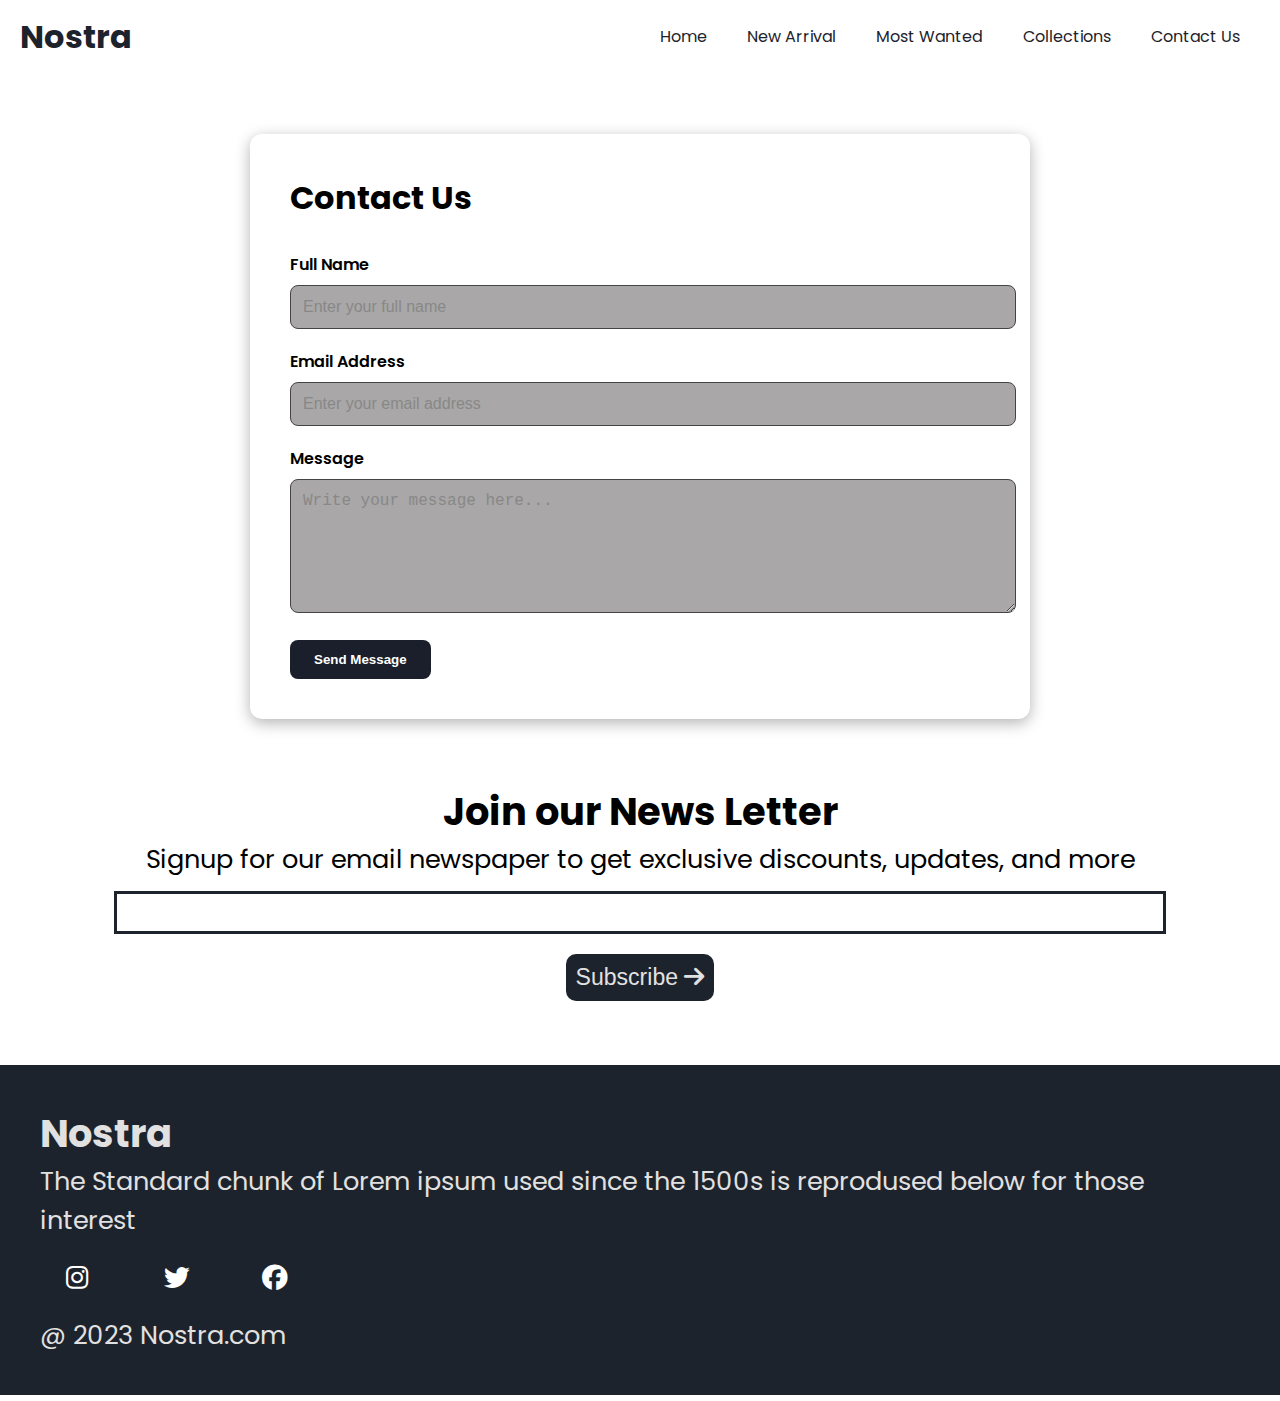
<file: contact.html>
<!DOCTYPE html>
<html lang="en">

<head>
    <meta charset="UTF-8">
    <meta name="viewport" content="width=device-width, initial-scale=1.0">
    <title>Nostra</title>
    <!--Link CSS File-->
    <link rel="stylesheet" href="style.css">
    <!--Link Google Fonts-->
    <link rel="preconnect" href="https://fonts.googleapis.com">
    <link rel="preconnect" href="https://fonts.gstatic.com" crossorigin>
    <link href="https://fonts.googleapis.com/css2?family=Poppins:wght@400;500;700&display=swap" rel="stylesheet">

    <!--Link Font Awesome-->
    <link rel="stylesheet" href="https://cdnjs.cloudflare.com/ajax/libs/font-awesome/6.4.2/css/all.min.css">

</head>

<body>

    <!--Navigation Bar-->
    <nav class="navbar">
        <h1>Nostra</h1>
        <div class="navbar-links">
            <p class="navbar-link"><a href="index.html">Home</a></p>
            <p class="navbar-link"><a href="#new-arrival">New Arrival</a></p>
            <p class="navbar-link"><a href="#most-wanted">Most Wanted</a></p>
            <p class="navbar-link"><a href="collections.html">Collections</a></p>
            <p class="navbar-link"><a href="./contactus.html">Contact Us</a></p>
        </div>


        <div class="navbar-menu-toggle">
            <i id="side-navbar-activate" class="fa-solid fa-bars"></i>
        </div>
    </nav>

    <!--Side Navbar-->

    <div class="side-navbar">
        <p style="text-align: right;">
            <i id="side-navbar-close" class="fa-solid fa-xmark"></i>
        </p>
        <div class="side-navbar-links">

            <p class="side-navbar-link"><a href="./index.html">Home</a></p>
            <p class="side-navbar-link"><a href="#new-arrival">New Arrival</a></p>
            <p class="side-navbar-link"><a href="#most-wanted">Most Wanted</a></p>
            <p class="side-navbar-link"><a href="collection.html">Collections</a></p>
            <p class="side-navbar-link"><a href="./contact.html">Contact Us</a></p>
        </div>

    </div>


    <div class="contact-container">
        <h2>Contact Us</h2>
        <form action="#" method="POST">
            <label for="name">Full Name</label>
            <input type="text" id="name" name="name" placeholder="Enter your full name" required>

            <label for="email">Email Address</label>
            <input type="email" id="email" name="email" placeholder="Enter your email address" required>

            <label for="message">Message</label>
            <textarea id="message" name="message" rows="6" placeholder="Write your message here..." required></textarea>

            <button type="submit">Send Message</button>
        </form>
    </div>

    <!-- style-contact-form -->
    <style>
        .contact-container {
            max-width: 700px;
            margin: 60px auto;
            background-color: white;
            padding: 40px;
            border-radius: 12px;
            box-shadow: 0 4px 15px rgba(0, 0, 0, 0.3);
        }

        .contact-container h2 {
            font-size: 32px;
            font-weight: 700;
            margin-bottom: 30px;
        }

        form label {
            display: block;
            margin-bottom: 8px;
            font-weight: 600;
        }

        form input,
        form textarea {
            width: 100%;
            padding: 12px;
            margin-bottom: 20px;
            border-radius: 8px;
            border: 1px solid #444;
            background-color: rgb(169, 167, 167);
            color: white;
            font-size: 16px;
        }

        form input::placeholder,
        form textarea::placeholder {
            color: #888;
        }

        form button {
            background-color: #1a1f2b;
            color: white;
            padding: 12px 24px;
            border: none;
            border-radius: 8px;
            font-weight: 600;
            cursor: pointer;
            transition: background-color 0.3s ease;
        }

        form button:hover {
            background-color: #ddd;
        }

        footer {
            text-align: center;
            padding: 20px;
            background-color: #1a1f2b;
            color: #aaa;
            margin-top: 60px;
        }

        @media (max-width: 768px) {
            .contact-container {
                margin: 30px 20px;
                padding: 30px 20px;
            }

            nav {
                display: none;
            }
        }
    </style>




    <!-- News letter -->
    <div class="news">
        <h2>Join our News Letter</h2>
        <p style="text-align: center;">Signup for our email newspaper to get exclusive discounts, updates, and more
        </p>
        <div style="margin-top: 10px;">
            <input class="search">
        </div>
        <div>
            <button> Subscribe <i class="fa-solid fa-arrow-right"></i> </button>
        </div>
    </div>

    </div>

    <div class="footer">
        <div class="footer-container">
            <div class="footer-box-1">
                <h2 class="headingText">Nostra</h2>
                <p>The Standard chunk of Lorem ipsum
                    used since the 1500s is reprodused
                    below for those interest</p>
                <div class="footer-icon-container">
                    <i class="icon fa-brands fa-instagram" style="color: #ffffff;"></i>
                    <i class="icon fa-brands fa-twitter" style="color: #ffffff;"></i>
                    <i class="icon fa-brands fa-facebook" style="color: #ffffff;"></i>
                </div>
            </div>



        </div>

        <p class="subtitle">@ 2023 Nostra.com</p>
    </div>



    <!--Link Javascript File-->
    <script src="script.js"></script>
</body>

</html>
</file>
<file: style.css>
* {
    margin: 0px;
    padding: 0px;
}

html {
    scroll-behavior: smooth;
}



body {
    font-family: 'Poppins', sans-serif;

}


body::-webkit-scrollbar {
    width: 0;
}



.offer-bar {
    background-color: #1D232C;
    color: #E2E1E1;
    padding: 5px;
    text-align: center;
    font-size: 1.5vw;
}

.container {
    padding-left: 15px;
    padding-right: 15px;
}

/* Main Navigation Bar*/
.navbar {
    display: flex;
    justify-content: space-between;
    color: #1D232C;
    align-items: center;
    position: sticky;
    top: 0px;
    background-color: white;
    padding-top: 1vw;
    padding-bottom: 1vw;
    padding-left: 20px;
    padding-right: 20px;
    z-index: 3;
}

.navbar-links {
    display: flex;
    width: 50%;
    justify-content: space-around;
    align-items: center;
}

.navbar-links a {
    text-decoration: none;
    color: #1D232C;
}

.navbar-links a:hover {
    text-decoration: underline;
    color: #1D232C;
}

.navbar-search {
    border: solid #1D232C 1px;
    border-radius: 10px;
    padding: 10px;
    display: flex;
    align-items: center;
    width: 95%;
}

.navbar-search input {
    border: none;
    width: 100%;
    background-color: transparent;

}

input:focus {
    outline: none;
}

.navbar-menu-toggle {
    display: none;
}

/*0 to 800px */

@media screen and (max-width:900px) {

    .navbar-menu-toggle {
        display: block;
    }

    .navbar-links {
        display: none;
    }



}

/* Side Navbar */
.side-navbar {
    position: fixed;
    top: 0;
    left: 0;
    width: 50%;
    height: 100%;
    background-color: #1D232C;
    color: #E2E1E1;
    margin-left: -60%;
    transition-duration: 1s;
    z-index: 10;
    padding: 20px;

}

.side-navbar-link {
    margin-bottom: 30px;
}

.side-navbar-links a {
    text-decoration: none;
    color: #E2E1E1;
}

.side-navbar-links a:hover {
    text-decoration: underline;
    color: #E2E1E1;
}

.side-navbar-search {
    border: solid #E2E1E1 1px;
    border-radius: 10px;
    padding: 10px;
    display: inline-block;
}

.side-navbar-search input {
    border: none;
    background: transparent;
}

/*Slider*/

.slider {
    overflow: hidden;
    display: flex;
    width: 100%;
    position: relative;

    border-radius: 5px;

}

.slider-image-container {
    display: flex;
    width: 100%;
    height: 550px;
    transition: 2s;
}

.slider-image {
    width: 100vw;
}

.slider-left-button {
    position: absolute;
    top: 35%;
    left: 5%;
    z-index: 1;
}

.slider-left-button i {
    font-size: 10vw;

}

.slider-right-button {
    position: absolute;
    top: 35%;
    right: 5%;
}

.slider-right-button i {
    font-size: 10vw;
}

.slider-content {
    position: absolute;
    color: white;
    text-align: center;
    width: 100%;
    top: 20%;
}

.slider-content h1 {
    font-size: 5vw;
}

.slider-content button {
    padding-left: 20px;
    padding-right: 20px;
    padding-top: 10px;
    padding-bottom: 10px;
    margin-top: 10px;
    color: #1D232C;
}

/* Brands*/
.brands {
    display: flex;
    margin-top: 2vw;

    justify-content: space-between;


}

.brands-icon {
    width: 4vw;
    align-items: center;

}

.brands-item {
    display: flex;
    align-items: center;
    flex-direction: column;
    text-align: center;
    font-size: 2vw;
}

.servives-container-1 {
    margin-top: 5vw;
    margin-bottom: 2vw;
    display: flex;
    justify-content: space-between;
    align-items: center;
    font-size: 1.5vw;
}

.servives-container-2 {

    display: flex;
    justify-content: space-between;
    align-items: center;

    gap: 10px;
    font-size: 1vw;

}

.servives-container-2 div {
    border-radius: 5px;
    background-color: #F2F4F7;
    padding: 10px;



}

.new-arrival {
    display: flex;
    justify-content: space-between;
    margin-top: 2vw;


}

.new-arrival-container {
    position: relative;


}

.new-arrival-container img {
    border-radius: 2%;


}


.overlay {
    border-radius: 2%;
    position: absolute;
    width: 100%;
    height: 100%;
    background-color: black;
    z-index: 2;
    top: 0;
    opacity: 0.6;
}



.new-arrival button {
    padding-left: 10%;
    padding-right: 10%;
    padding-top: 5%;
    padding-bottom: 5%;
    margin-top: 10px;
    font-size: 1.2vw;
    color: #1D232C;
    border-radius: 10px;
    position: absolute;
    border: none;
    top: 50%;
    left: 18%;
    z-index: 2;


}

.most-wanted {
    display: flex;
    justify-content: space-between;
    margin-top: 2vw;
    overflow-x: scroll;
    gap: 20px;


}

.most-wanted-container {
    position: relative;
}

.most-wanted img {
    border-radius: 2%;


}

.sale-overlay {
    position: absolute;
    top: 3px;
    left: 3px;
    font-size: 2vw;
    background-color: red;
    color: white;
    padding-left: 10px;
    padding-right: 10px;
    border-radius: 10%;
}

.most-wanted::-webkit-scrollbar {
    appearance: none;

}

.like-button {
    position: absolute;
    width: 15%;
    bottom: 12%;
    right: 5%;
}

.limited-offer {
    display: flex;
    justify-content: center;

    align-items: center;
    background-color: #1D232C;
    color: #E2E1E1;
    padding: 20px;
    font-size: 2vw;
}

.limited-offer img {
    width: 400px;
    height: 450px;
}

.limited-offer-text {
    padding: 5%;
}

.limited-offer button {
    padding-left: 5%;
    padding-right: 5%;
    padding-top: 2.5%;
    padding-bottom: 2.5%;
    margin-top: 10px;
    font-size: 1.2vw;
    color: #1D232C;
    border-radius: 10px;

    border: none;



}

/* Scroll Animate */

.initial-scroll-animate {

    transition: 3s;
}

.reveal-scroll-animate {
    opacity: 0;
}

.news {
    font-size: 2vw;
    margin-top: 5vw;
    display: flex;
    flex-direction: column;
    align-items: center;
}

.news input {
    padding: 11px;
    width: 80vw;
    margin-bottom: 10px;
    border: solid #1D232C 3px;

}

.news input:focus {
    outline: none;

}

.news button {

    margin-top: 10px;
    font-size: 1.8vw;
    color: #E2E1E1;
    background-color: #1D232C;
    border-radius: 10px;
    border: none;
    padding: 10px
}


.icon {
    width: 40px;
    margin: 2vw;

}

.footer {
    font-size: 2vw;
    margin-top: 5vw;
    padding: 40px;
    background-color: #1D232C;
    color: #E2E1E1;
    box-sizing: border-box;
}

.footer-container {

    display: flex;
    align-items: center;
    flex-wrap: wrap;
}

.footer-box-1 {
    display: flex;
    flex-direction: column;

}

.footer-box-2 {
    display: flex;
}

/* Collections */

.divide-section {
    display: flex;
}

.filter-section {
    flex-basis: 25%;
    position: relative;
    font-size: 2vw;
}

.product-section {
    flex-basis: 75%;
    position: relative;
}

.vertical-line {
    border: none;
    border-left: 3px solid #1D232C;
    /* Adjust color and width as needed */
    height: 100%;
    /* Adjust height as needed */
    margin: 0 20px;
    /* Adjust margin as needed */
    position: absolute;
    top: 0px;
    right: 0px
}

.filter-section-price,
.filter-section-arrivals,
.filter-section-occasion,
.filter-section-colors {
    margin-top: 3vw;
    margin-bottom: 10px;

}

.product-section {
    padding: 10px;
}

.products {
    margin-top: 2vw;
    display: flex;
    flex-wrap: wrap;
    justify-content: space-between;
    font-size: 1vw;
}



.contact-form {
    background-color: #1D232C;
    color: #dddddd;
    border-radius: 8px;
    box-shadow: 0 2px 4px rgba(0, 0, 0, 0.1);
    width: 60vw;
    margin: auto;
    padding: 5vw;
    padding-right: 10vw;
    margin-top: 10px;
}

.contact-form h2 {
    margin-bottom: 1vw;

}

.contact-form label {
    display: block;
    margin-bottom: 1vw;

}

.contact-form input[type="text"],
.contact-form textarea {
    width: 100%;
    padding: 2vw;
    border: 1px solid #dddddd;
    border-radius: 4px;
    margin-bottom: 1vw;
    font-size: 1vw;

}

.contact-form textarea {
    resize: vertical;
    height: 10vh;
}

.contact-form input[type="submit"] {

    color: #ffffff;
    border: none;
    border-radius: 4px;
    padding: 10px 20px;
    cursor: pointer;
    font-size: 16px;
    background-color: #0056b3;
}

.contact-form input[type="submit"]:hover {
    background-color: #0056b3;
}


/* Collections css */
</file>
